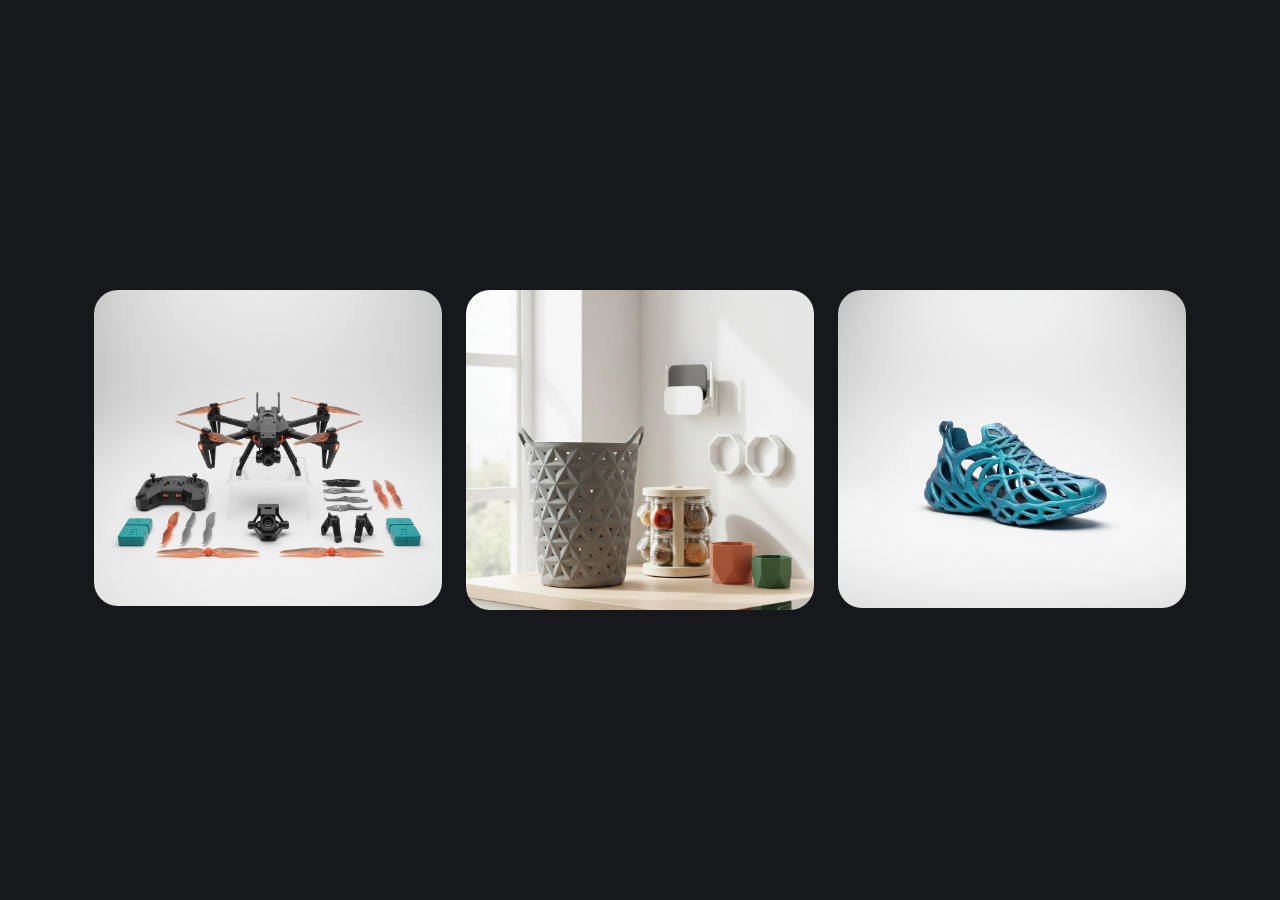
<file: 3D-Showcase/index.html>
<!DOCTYPE html>
   <html lang="en">
   <head>
      <meta charset="UTF-8">
      <meta name="viewport" content="width=device-width, initial-scale=1.0">

      <!--=============== CSS ===============-->
      <link rel="stylesheet" href="assets/css/styles.css">

      <title>MEKWUNYE WISDOM 3D PRODUCT SHOWCASE</title>
   </head>
   <body>
      <div class="container">
         <div class="card__container">
            <article class="card__article">
               <img src="assets/img/3D-Drone.jpeg" alt="image" class="card__img">

               <div class="card__data">
                  <span class="card__description">Ergonomic Drone & Accessories</span>
                  <h2 class="card__title">3D Printed Drone</h2>
                  <a href="#" class="card__button">View More</a>
               </div>
            </article>

            <article class="card__article">
               <img src="assets/img/3D-accessories.jpeg" alt="image" class="card__img">

               <div class="card__data">
                  <span class="card__description">3D Printed Accessories</span>
                  <h2 class="card__title">Home Accessories</h2>
                  <a href="#" class="card__button">View More</a>
               </div>
            </article>

            <article class="card__article">
               <img src="assets/img/3D-Shoe.jpeg" alt="image" class="card__img">

               <div class="card__data">
                  <span class="card__description">Ergonomic 3D Printed Shoe</span>
                  <h2 class="card__title">Sports Shoe</h2>
                  <a href="#" class="card__button">View More</a>
               </div>
            </article>
         </div>
      </div>
   </body>
</html>
</file>
<file: 3D-Showcase/assets/css/styles.css>
/*=============== GOOGLE FONTS ===============*/
@import url("https://fonts.googleapis.com/css2?family=Poppins:wght@400;500&display=swap");

/*=============== VARIABLES CSS ===============*/
:root {
  /*========== Colors ==========*/
  /*Color mode HSL(hue, saturation, lightness)*/
  --first-color: hsl(82, 60%, 28%);
  --title-color: hsl(0, 0%, 15%);
  --text-color: hsl(0, 0%, 35%);
  --body-color: hsla(228, 9%, 10%, 1);
  --container-color: hsl(0, 0%, 100%);

  /*========== Font and typography ==========*/
  /*.5rem = 8px | 1rem = 16px ...*/
  --body-font: "Poppins", sans-serif;
  --h2-font-size: 1.25rem;
  --small-font-size: .813rem;
}

/*========== Responsive typography ==========*/
@media screen and (min-width: 1120px) {
  :root {
    --h2-font-size: 1.5rem;
    --small-font-size: .875rem;
  }
}

/*=============== BASE ===============*/
* {
  box-sizing: border-box;
  padding: 0;
  margin: 0;
}

body {
  font-family: var(--body-font);
  background-color: var(--body-color);
  color: var(--text-color);
}

img {
  display: block;
  max-width: 100%;
  height: auto;
}

/*=============== CARD ===============*/
.container {
  display: grid;
  place-items: center;
  margin-inline: 1.5rem;
  padding-block: 5rem;
}

.card__container {
  display: grid;
  row-gap: 3.5rem;
}

.card__article {
  position: relative;
  overflow: hidden;
}

.card__img {
  width: 328px;
  border-radius: 1.5rem;
}

.card__data {
  width: 280px;
  background-color: var(--container-color);
  padding: 1.5rem 2rem;
  box-shadow: 0 8px 24px hsla(0, 0%, 0%, .15);
  border-radius: 1rem;
  position: absolute;
  bottom: -9rem;
  left: 0;
  right: 0;
  margin-inline: auto;
  opacity: 0;
  transition: opacity 1s 1s;
}

.card__description {
  display: block;
  font-size: var(--small-font-size);
  margin-bottom: .25rem;
}

.card__title {
  font-size: var(--h2-font-size);
  font-weight: 500;
  color: var(--title-color);
  margin-bottom: .75rem;
}

.card__button {
  text-decoration: none;
  font-size: var(--small-font-size);
  font-weight: 500;
  color: var(--first-color);
}

.card__button:hover {
  text-decoration: underline;
}

/* Naming animations in hover */
.card__article:hover .card__data {
  animation: show-data 1s forwards;
  opacity: 1;
  transition: opacity .3s;
}

.card__article:hover {
  animation: remove-overflow 2s forwards;
}

.card__article:not(:hover) {
  animation: show-overflow 2s forwards;
}

.card__article:not(:hover) .card__data {
  animation: remove-data 1s forwards;
}

/* Card animation */
@keyframes show-data {
  50% {
    transform: translateY(-10rem);
  }
  100% {
    transform: translateY(-7rem);
  }
}

@keyframes remove-overflow {
  to {
    overflow: initial;
  }
}

@keyframes remove-data {
  0% {
    transform: translateY(-7rem);
  }
  50% {
    transform: translateY(-10rem);
  }
  100% {
    transform: translateY(.5rem);
  }
}

@keyframes show-overflow {
  0% {
    overflow: initial;
    pointer-events: none;
  }
  50% {
    overflow: hidden;
  }
}

/*=============== BREAKPOINTS ===============*/
/* For small devices */
@media screen and (max-width: 340px) {
  .container {
    margin-inline: 1rem;
  }

  .card__data {
    width: 250px;
    padding: 1rem;
  }
}

/* For medium devices */
@media screen and (min-width: 768px) {
  .card__container {
    grid-template-columns: repeat(2, 1fr);
    column-gap: 1.5rem;
  }
}

/* For large devices */
@media screen and (min-width: 1120px) {
  .container {
    height: 100vh;
  }

  .card__container {
    grid-template-columns: repeat(3, 1fr);
  }
  .card__img {
    width: 348px;
  }
  .card__data {
    width: 316px;
    padding-inline: 2.5rem;
  }
}
</file>
